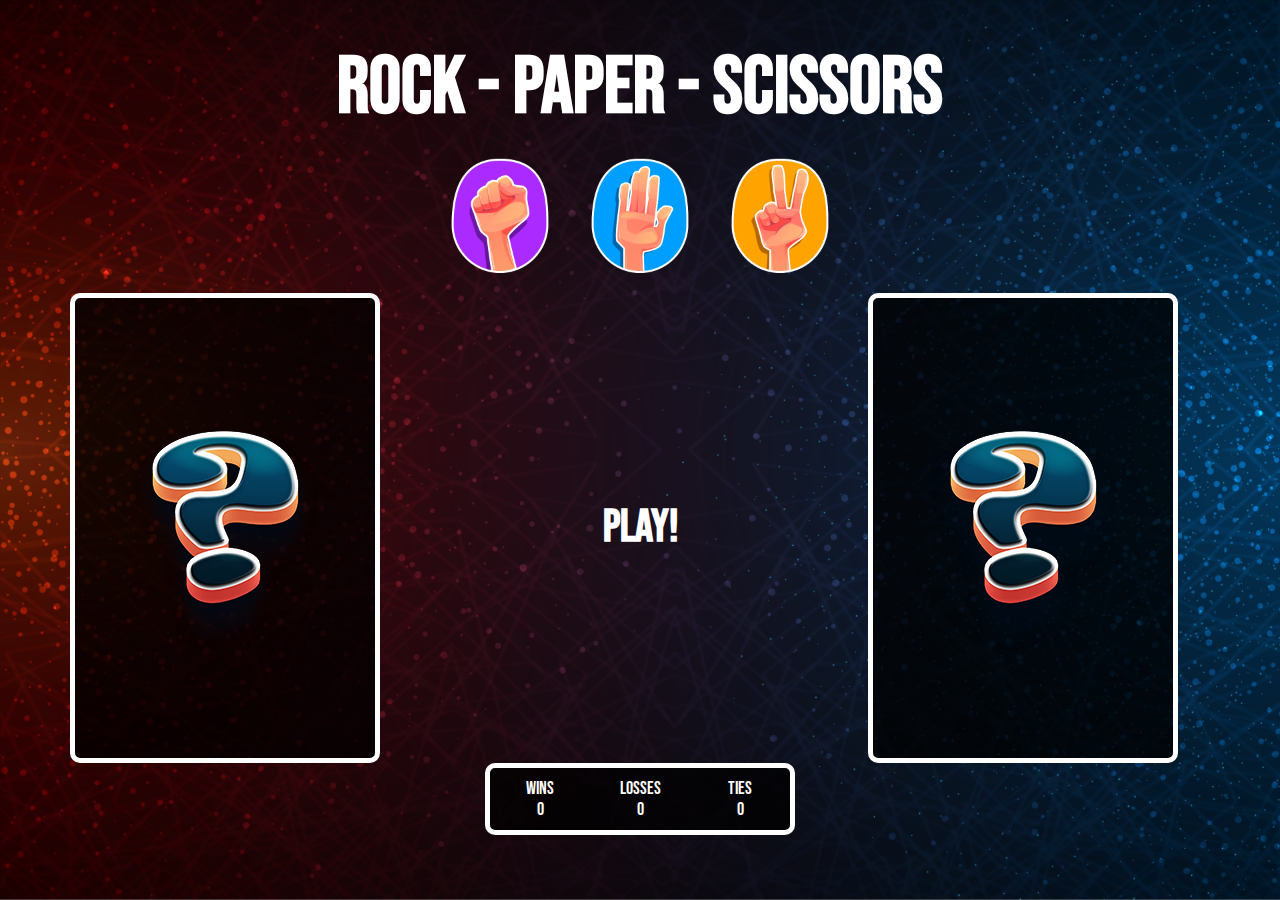
<file: index.html>
<!DOCTYPE html>
<html lang="en">
<head>
    <meta charset="UTF-8">
    <meta http-equiv="X-UA-Compatible" content="IE=edge">
    <meta name="viewport" content="width=device-width, initial-scale=1.0">
    <link rel="preconnect" href="https://fonts.googleapis.com">
    <link rel="preconnect" href=" https://fonts.gstatic.com" crossorigin>
    <link href="https://fonts.googleapis.com/css2?family=Bebas+Neue&display=swap" rel="stylesheet">
    <link rel="stylesheet" href="./css/main.css">
    <link rel="stylesheet" href="./css/mobile.css" media="(max-width: 768px)">
    <script src="./js/code3.js"></script>
    <title>Piedra, Papel o Tijeras</title>
</head>
<body>
    <main>
        <section class="tittle-section">
            <h1>Rock - Paper - Scissors</h1>
        </section>
        <section class="options-section">
            <img id="rock-button" src="./assets/images/icon-piedra.png" alt="" class="option-item">
            <img id="paper-button" src="./assets/images/icon-papel.png" alt="" class="option-item">
            <img id="scissors-button" src="./assets/images/icon-tijera.png" alt="" class="option-item">
        </section>
        <section class="card-section">
            <div class="card-container">
                <img id="player-card" src="./assets/images/default.png" alt="" class="card-item">
            </div>
            <div class="result-text-container">
                <h2 id="result-text" class="result-text__item">Play!</h2>
            </div>
            <div id="pc-card-cont" class="card-container">
                <img id="pc-card" src="./assets/images/default.png" alt="" class="card-item">
                <img id="pc-card1" src="./assets/images/piedra.png" alt="" class="card-item">
                <img id="pc-card2" src="./assets/images/papel.png" alt="" class="card-item">
                <img id="pc-card3" src="./assets/images/tijera.png" alt="" class="card-item">
            </div>
        </section>
        <section class="marker-section">
            <div class="marker-container">
                <div class="marker-item">
                    <p>Wins</p>
                    <span id="wins-marker">0</span>
                </div>
                <div class="marker-item">
                    <p>Losses</p>
                    <span id="losses-marker">0</span>
                </div>
                <div class="marker-item">
                    <p>Ties</p>
                    <span id="ties-marker">0</span>
                </div>
            </div>
            <button id="button-refresh" onclick="location.reload()">Play Again</button>
        </section>
    </main>
</body>
</html>
</file>
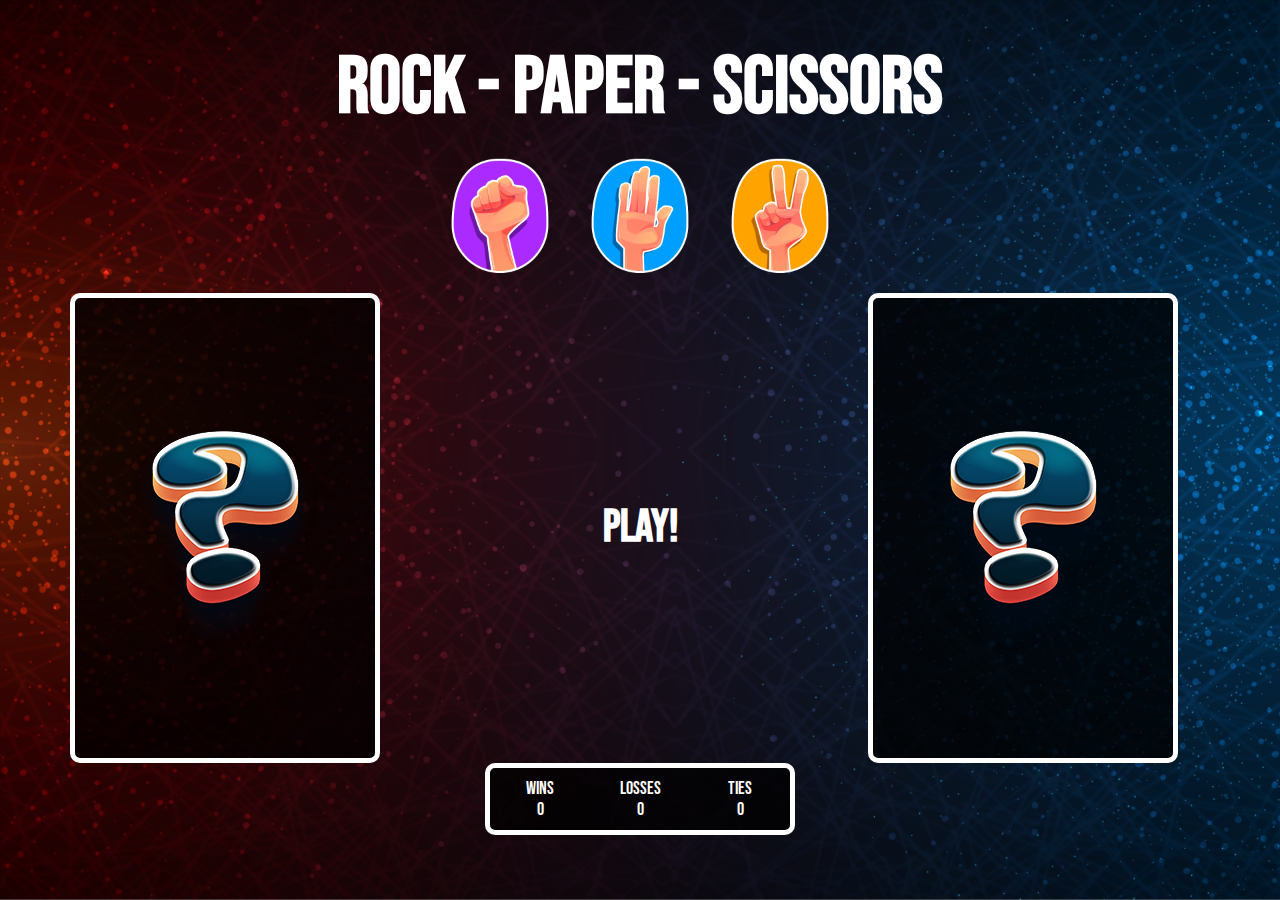
<file: piedra-papel-tijeras.html>
<!DOCTYPE html>
<html lang="en">
<head>
    <meta charset="UTF-8">
    <meta http-equiv="X-UA-Compatible" content="IE=edge">
    <meta name="viewport" content="width=device-width, initial-scale=1.0">
    <link rel="preconnect" href="https://fonts.googleapis.com">
    <link rel="preconnect" href=" https://fonts.gstatic.com" crossorigin>
    <link href="https://fonts.googleapis.com/css2?family=Bebas+Neue&display=swap" rel="stylesheet">
    <link rel="stylesheet" href="./css/main.css">
    <link rel="stylesheet" href="./css/mobile.css" media="(max-width: 768px)">
    <script src="./js/code3.js"></script>
    <title>Piedra, Papel o Tijeras</title>
</head>
<body>
    <main>
        <section class="tittle-section">
            <h1>Rock - Paper - Scissors</h1>
        </section>
        <section class="options-section">
            <img id="rock-button" src="./assets/images/icon-piedra.png" alt="" class="option-item">
            <img id="paper-button" src="./assets/images/icon-papel.png" alt="" class="option-item">
            <img id="scissors-button" src="./assets/images/icon-tijera.png" alt="" class="option-item">
        </section>
        <section class="card-section">
            <div class="card-container">
                <img id="player-card" src="./assets/images/default.png" alt="" class="card-item">
            </div>
            <div class="result-text-container">
                <h2 id="result-text" class="result-text__item">Play!</h2>
            </div>
            <div id="pc-card-cont" class="card-container">
                <img id="pc-card" src="./assets/images/default.png" alt="" class="card-item">
                <img id="pc-card1" src="./assets/images/piedra.png" alt="" class="card-item">
                <img id="pc-card2" src="./assets/images/papel.png" alt="" class="card-item">
                <img id="pc-card3" src="./assets/images/tijera.png" alt="" class="card-item">
            </div>
        </section>
        <section class="marker-section">
            <div class="marker-container">
                <div class="marker-item">
                    <p>Wins</p>
                    <span id="wins-marker">0</span>
                </div>
                <div class="marker-item">
                    <p>Losses</p>
                    <span id="losses-marker">0</span>
                </div>
                <div class="marker-item">
                    <p>Ties</p>
                    <span id="ties-marker">0</span>
                </div>
            </div>
            <button id="button-refresh" onclick="location.reload()">Play Again</button>
        </section>
    </main>
</body>
</html>
</file>
<file: css/main.css>
* {
    margin: 0px;
    padding: 0px;
}

h1, h2, p, span {
    font-family: 'Bebas Neue', cursive;
    color: white;
}

main {
    width: 100%;
    height: 100vh;
    background-image: url(../assets/images/2951229-01.png);
    background-size: cover;
}

.tittle-section {
    width: 100%;
    display: flex;
    flex-direction: column;
    align-items: center;
    font-size: 40px;
    padding-top: 40px;
    margin-bottom: 20px;
}

.options-section {
    width: 100%;
    display: flex;
    justify-content: center;
    gap: 40px;
    margin-bottom: 20px;
}
.options-section img {
    transition: all .4s ease;
    -webkit-transition:all .4s ease; /* Safari y Chrome */
    -moz-transition:all .4s ease; /* Firefox */
    -o-transition:all .4s ease; /* IE 9 */
    -ms-transition:all .4s ease; /* Opera */
    width: 100px;
    cursor: pointer;
}
.options-section img:hover {
    -webkit-transform:scale(1.25);
    -moz-transform:scale(1.25);
    -ms-transform:scale(1.25);
    -o-transform:scale(1.25);
    transform:scale(1.25);
}

.card-section {
    width: 100%;
    max-width: 1140px;
    margin: 0 auto;
    display: grid;
    grid-template-columns: 30% 40% 30%;
}
.card-container {
    width: 300px;
    height: 460px;
    border: solid 5px white;
    border-radius: 10px;
    background-color: rgba(0, 0, 0, 0.75);
}
#pc-card-cont img {
    display: none;
}
#pc-card-cont img:first-child {
    display: block;
  }

.result-text-container {
    display: grid;
    place-items: center;
    font-size: 30px;
}

.marker-section {
    width: 100%;
    display: flex;
    flex-direction: column;
    justify-content: center;
    align-items: center;
}
.marker-container {
    width: 300px;
    background-color: rgba(0, 0, 0, 0.75);
    border: solid 5px white;
    border-radius: 10px;
    display: grid;
    grid-template-columns: 1fr 1fr 1fr;
    text-align: center;
    font-size: 18px;
    padding: 10px 0px;
    margin-bottom: 40px;
}
.marker-section button {
    font-family: 'Bebas Neue', cursive;
    font-size: 20px;
    color: black;
    background-color: white;
    border-radius: 10px;
    padding: 10px 40px;
    transition: all .4s ease;
    -webkit-transition:all .4s ease; /* Safari y Chrome */
    -moz-transition:all .4s ease; /* Firefox */
    -o-transition:all .4s ease; /* IE 9 */
    -ms-transition:all .4s ease; /* Opera */
    cursor: pointer;
}
.marker-section button:hover {
    -webkit-transform:scale(1.25);
    -moz-transform:scale(1.25);
    -ms-transform:scale(1.25);
    -o-transform:scale(1.25);
    transform:scale(1.25);
}
</file>
<file: css/mobile.css>
.tittle-section {
    font-size: 30px;
    text-align: center;
}

.options-section img {
    width: 20%;
    max-width: 100px;
}

.card-section {
    grid-template-areas: "text text"
                       "card1  card2";
  grid-template-rows: 50px 1fr;
  grid-template-columns: 1fr 1fr;
  row-gap: 20px;
  justify-items: center;
  margin-bottom: 20px;
}
.result-text-container {
    grid-area: text;
    font-size: 25px;
}
.card-container {
    grid-area: card1 card2;
    width: 80%;
    max-width: 200px;
    height: inherit;
}
.card-container img {
    width: 100%;
    height: 100%;
}
</file>
